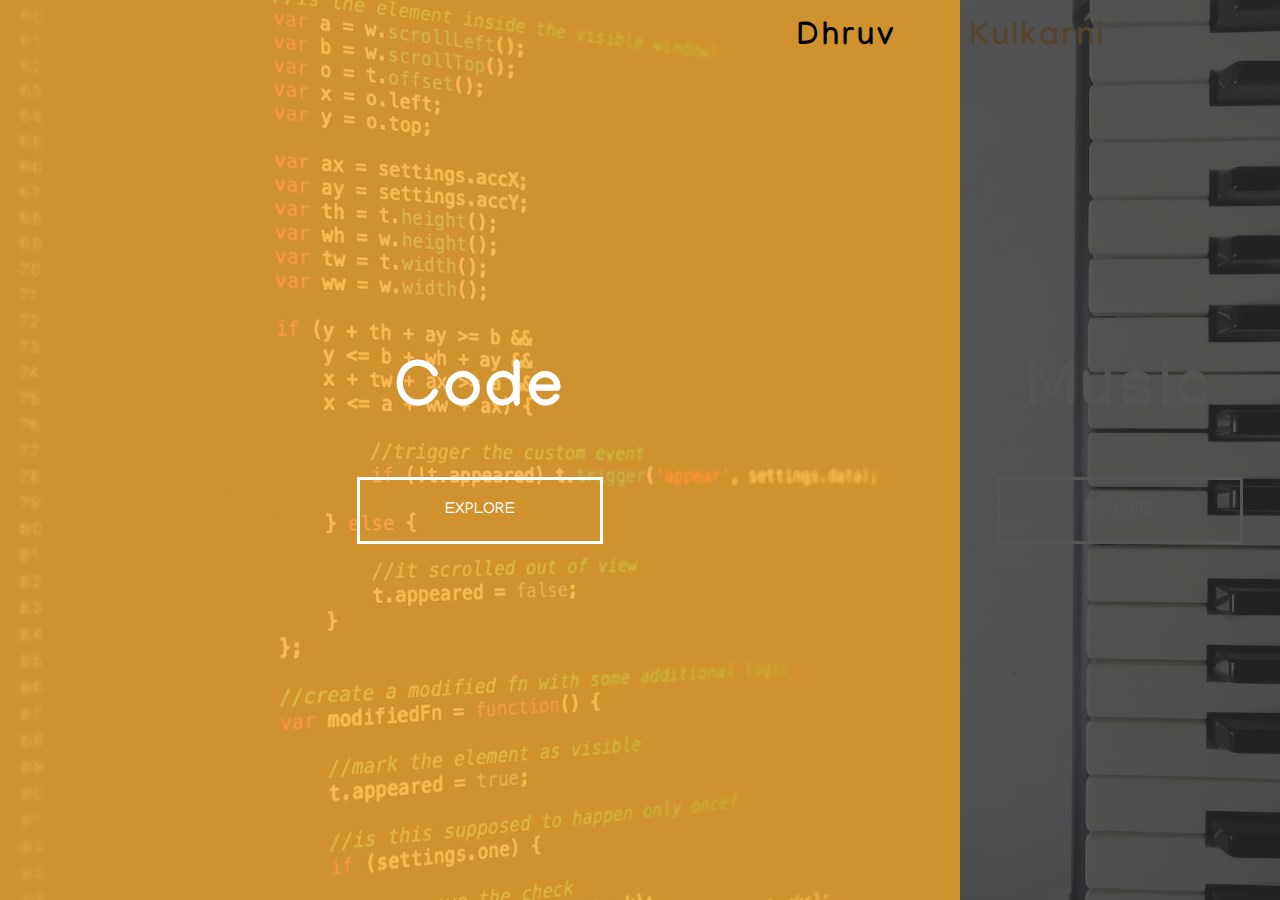
<file: index.html>
<!DOCTYPE html>
<html lang="en">
<head>
    <meta charset="UTF-8">
    <meta name="viewport" content="width=device-width, initial-scale=1.0">
    <meta http-equiv="X-UA-Compatible" content="ie=edge">
    <title>Portfolio</title>
    <link rel="stylesheet" href="./styles.css">
    <link href="https://fonts.googleapis.com/css?family=Manjari&display=swap" rel="stylesheet">
</head>
<body>
    <div class="container">
        <div class="split left">
            <h1 class="fname">Dhruv</h1>
            <h1 class="title">Code</h1>
            <a href="code.html" class="button">Explore</a>
        </div>
        <div class="split right">
            <h1 class="lname">Kulkarni</h1>
            <h1 class="title">Music</h1>
            <a href="music.html" class="button">Explore</a>
        </div>
    </div>
    <script src="./index.js"></script>
</body>
</html>
</file>
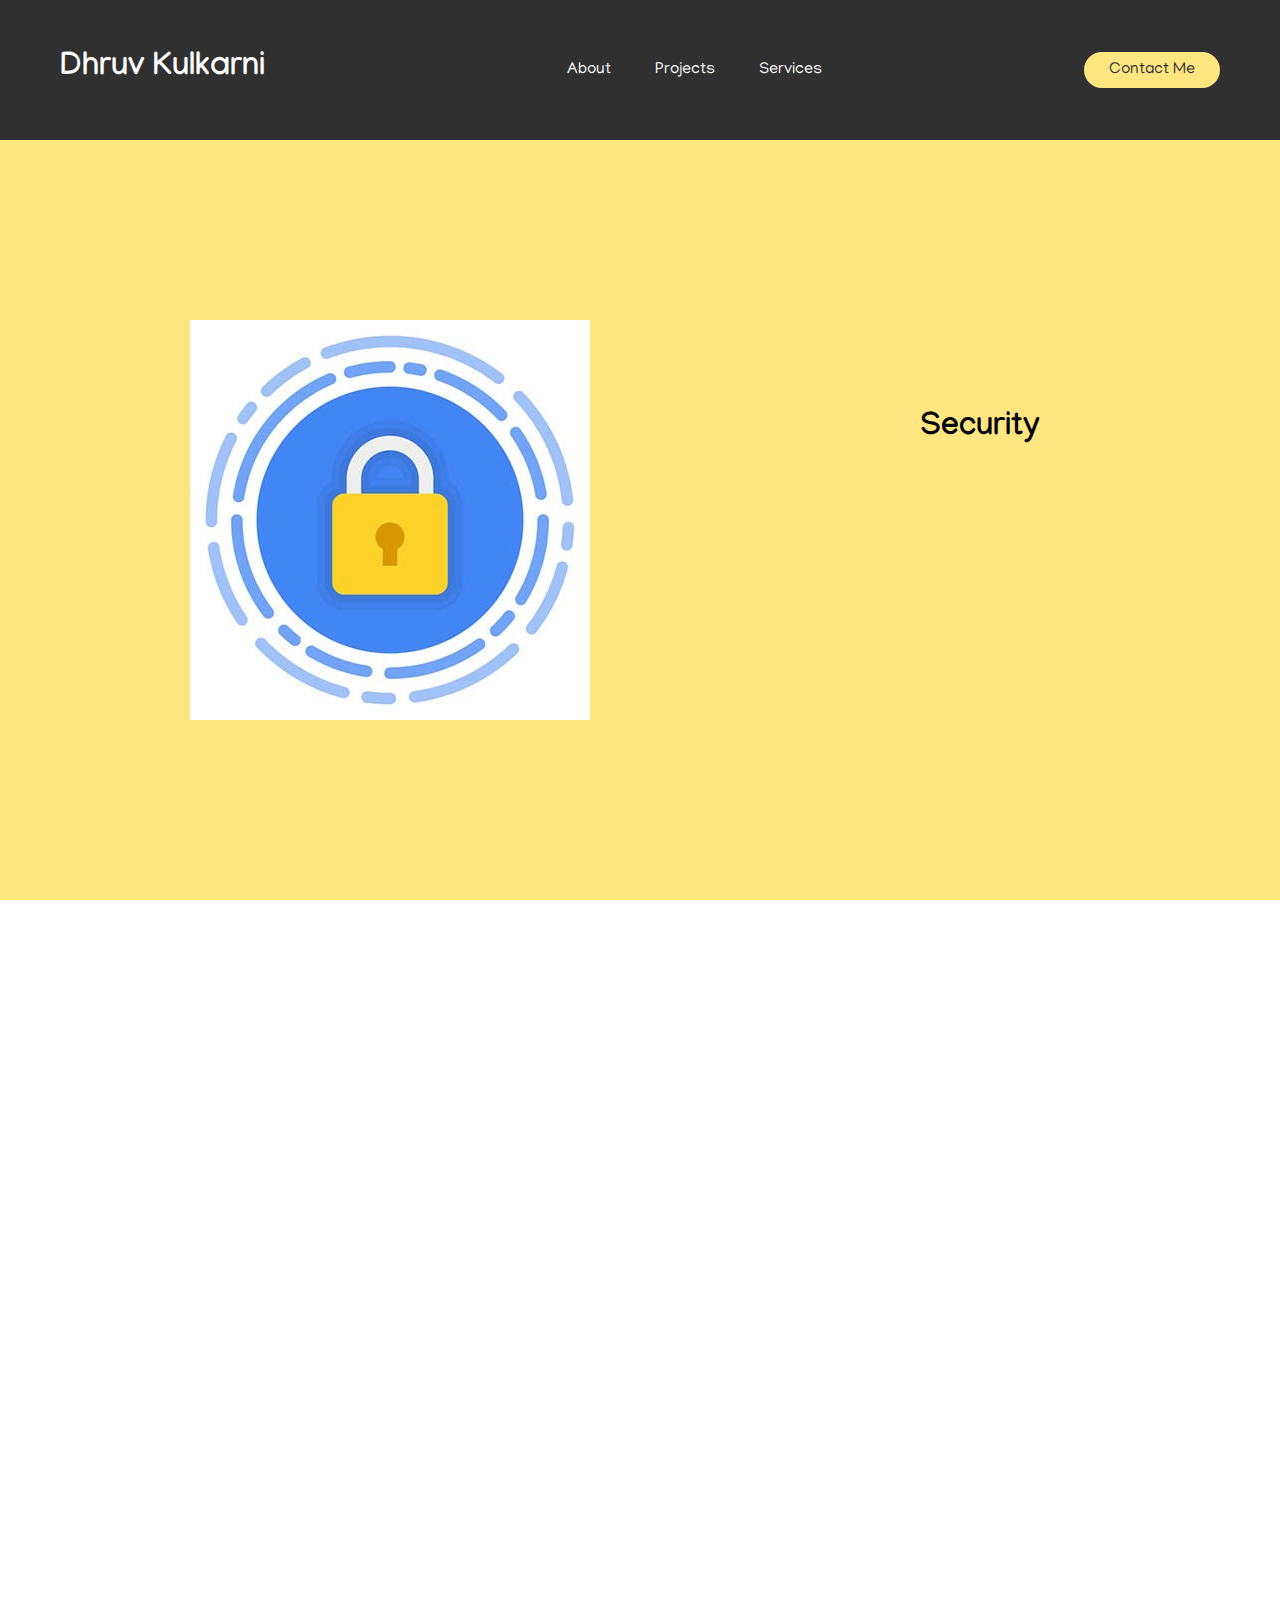
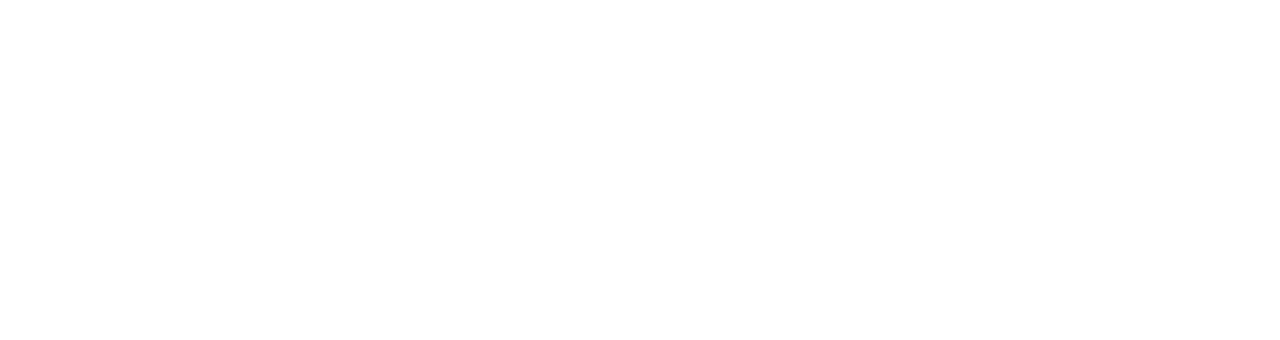
<file: code.html>
<!DOCTYPE html>
<html lang="en">
<head>
    <meta charset="UTF-8">
    <meta name="viewport" content="width=device-width, initial-scale=1.0">
    <meta http-equiv="X-UA-Compatible" content="ie=edge">
    <title>Code</title>
    <link rel="stylesheet" href="./styles.css">
    <link href="https://fonts.googleapis.com/css?family=Manjari&display=swap" rel="stylesheet">
</head>
<body class="code-body">
    <header class="header-style">
        <h1 class="name">Dhruv Kulkarni</h1>
        <nav>
            <ul class="nav-links">
                <li><a href="#">About</a></li>
                <li><a href="#">Projects</a></li>
                <li><a href="#">Services</a></li>
            </ul>
        </nav>
        <a href="#" class="cta">Contact Me</a>
    </header>
    <div class="section1">
        <h1 class="sub-title1">Security</h1>
        <img src="./lock.jpg" alt="Lock" class="lock-image">
    </div>
    <div class="section2">
        <h1 class="sub-title2">Development</h1>
    </div>
</body>
</html>
</file>
<file: styles.css>
:root {
    --container-bg-color: #333;
    --left-bg-color: rgba(252,175,50, 0.8);
    --left-button-hover-color: rgba(161, 11, 11, 0.3);
    --right-bg-color: rgba(43, 43, 43, 0.8);
    --right-button-hover-color: rgba(92, 92, 92, 0.3);
    --hover-width: 75%;
    --other-width: 25%;
    --speed: 1000ms;
}

html, body {
    padding: 0;
    margin: 0;
    font-family: 'Manjari', sans-serif;
    width: 100%;
    height: 100%;
    box-sizing: border-box;
    overflow-x: hidden;
}

/* Styles for index.html */

.title {
    font-size: 4rem;
    letter-spacing: 4px;
    color: white;
    position: absolute;
    left: 50%;
    top: 35%;
    transform: translateX(-50%);
    white-space: nowrap;
}
.fname {
    position: relative;
    left: 83%;
    letter-spacing: 3px;
}
.lname {
    position: relative;
    left: 3%;
    letter-spacing: 3px;
    color: #FCAF32;
}
.button {
    display: block;
    position: absolute;
    left: 50%;
    top: 53%;
    height: 2.5rem;
    padding-top: 1.3rem;
    width: 15rem;
    text-align: center;
    color: #fff;
    border: #fff solid 0.2rem;
    font-size: 1rem;
    text-transform: uppercase;
    text-decoration: none;
    transform: translateX(-50%);
}
.split.left .button:hover {
    background-color: var(--left-button-hover-color);
    border-color: white;
    transition: 0.3s all ease-in;
}
.split.right .button:hover {
    background-color: var(--right-button-hover-color);
    border-color: white;
    transition: 0.3s all ease-in;
}
.container {
    position: relative;
    width: 100%;
    height: 100%;
    background: var(--container-bg-color);
}
.split {
    position: absolute;
    width: 50%;
    height: 100%;
    overflow: hidden;
}
.split.left {
    left: 0;
    background: url('images/code.jpg') center center no-repeat;
    background-size: cover;
}
.split.left:before {
    position: absolute;
    content: "";
    width: 100%;
    height: 100%;
    background: var(--left-bg-color);
}
.split.right {
    right: 0;
    background: url('images/music.jpg') center center no-repeat;
    background-size: cover;
}
.split.right:before {
    position: absolute;
    content: "";
    width: 100%;
    height: 100%;
    background: var(--right-bg-color);
}
.split.left, .split.right, .split.left:before, .split.right:before {
    transition: var(--speed) all ease-in-out;
}
.hover-left .left {
    width: var(--hover-width);
}
.hover-left .right {
    width: var(--other-width);
}
.hover-left .right:before {
    z-index: 2;
}
.hover-right .right {
    width: var(--hover-width);
}
.hover-right .left {
    width: var(--other-width);
}
.hover-right .left:before {
    z-index: 2;
}


/* Styles for Code.html */

.header-style {
    display: flex;
    justify-content: space-between;
    align-items: center;
    padding: 30px 10px;
    background-color: #303030;
}
.code-body {
    background-color: white;
}
.nav-links {
    list-style: none;
}
.nav-links li {
    display: inline-block;
    padding: 0px 20px;
}
.nav-links li a {
    transition: all 0.3s ease 0s;
    text-decoration: none;
    color: white;
}
.nav-links li a:hover {
    color: lightblue;
}
.cta {
    margin-right: 50px;
    padding: 9px 25px;
    background-color: #ffe680;
    border: none;
    border-radius: 50px;
    cursor: pointer;
    transition: all 0.3s ease 0s;
    text-decoration: none;
    color: #303030;
}
.cta:hover {
    background-color: rgba(0, 136, 169, 0.8);
}
.name {
    margin-left: 50px;
    color: white;
}
.section1 {
    height: 100vh;
    display: flex;
    justify-content: space-around;
    flex-flow: row-reverse;
    background-color: #ffe680;
    align-items: stretch;
}
.sub-title1 {
   position: relative;
   top: 250px;
   right: 50px;
}
.lock-image {
    position: relative;
    height: 400px;
    width: 400px;
    top: 180px;
}
.section2 {
    height: 100vh;
    display: flex;
    justify-content: space-around;
    background-color: #FCAF32;
    overflow: hidden;
    align-items: stretch;
}
.sub-title2 {
   position: relative;
   top: 250px;
   right: 50px;
}

/* Styles for music.html */

.header-music {
    position: relative;
    width: 100%;
    height: 100vh;
    display: flex;
    align-items: center;
    justify-content: center;
    overflow: hidden;
    z-index: 1;
}

.header-music h1 {
    text-align: center;
    z-index: 2;
    color: white;
    font-size: 3rem;
}

.video-container {
    position: absolute;
    /* top: 0;
    left: 0;
    width: 100%; */
    width: 100%;
    height: auto;
}
</file>
